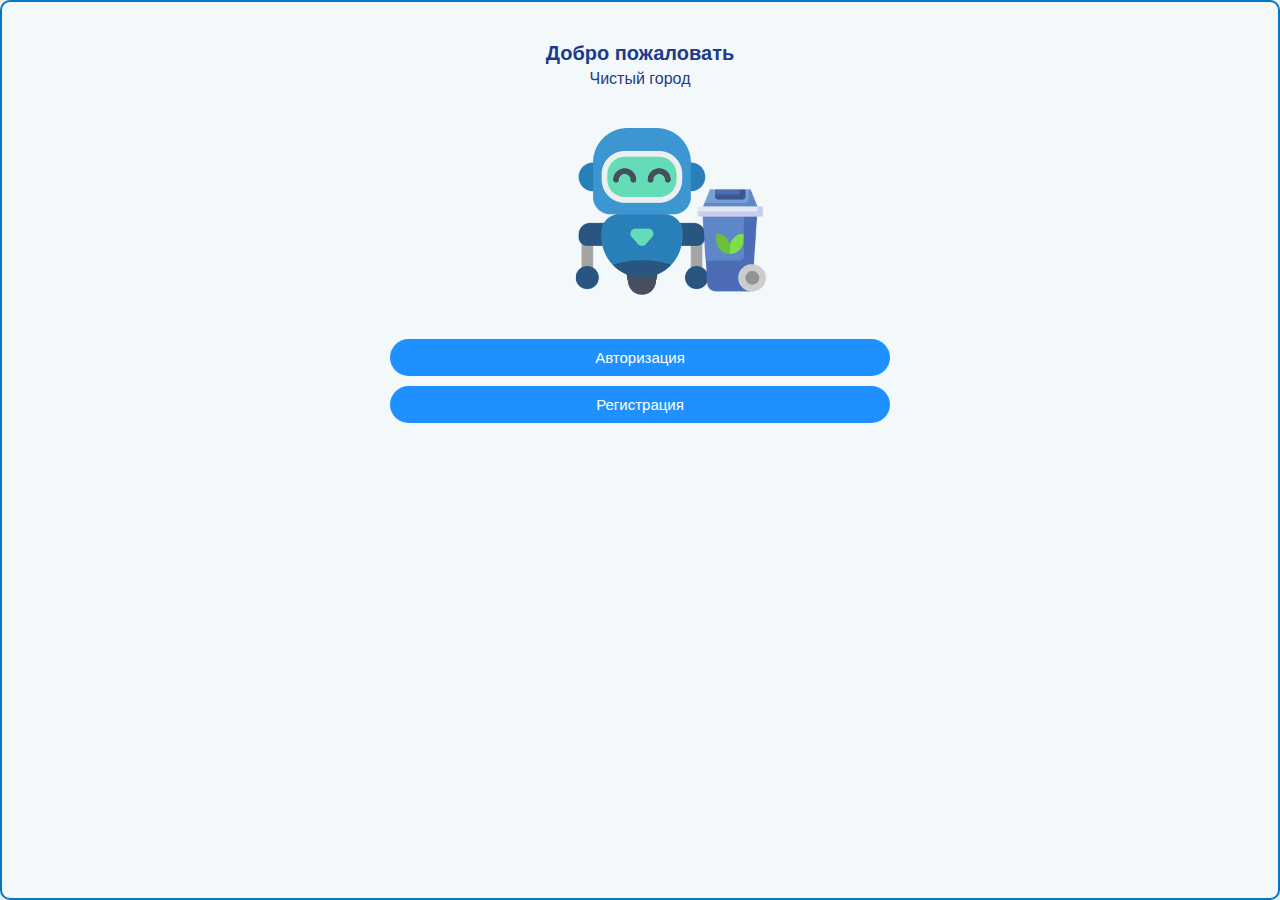
<file: CoursePaper/wwwroot/index.html>
﻿<!DOCTYPE html>
<html lang="ru">
<head>
    <meta charset="utf-8" />
    <meta name="viewport" content="width=device-width, initial-scale=1.0" " />
    <title>Чистый город</title>
    <link rel="stylesheet" href="style.css" />
</head>
<body>
    <div class="container">
        <h1>Добро пожаловать</h1>
        <p class="subtitle">Чистый город</p>

        <img src="Resources/robot.png" alt="Робот" class="robot" />
        <img src="Resources/recycling.png" alt="Урна" class="recycling"/>

        <div class="buttons">
            <a href="login.html" class="btn">Авторизация</a>
            <a href="register.html" class="btn">Регистрация</a>
        </div>
    </div>
</body>
</html>
</file>
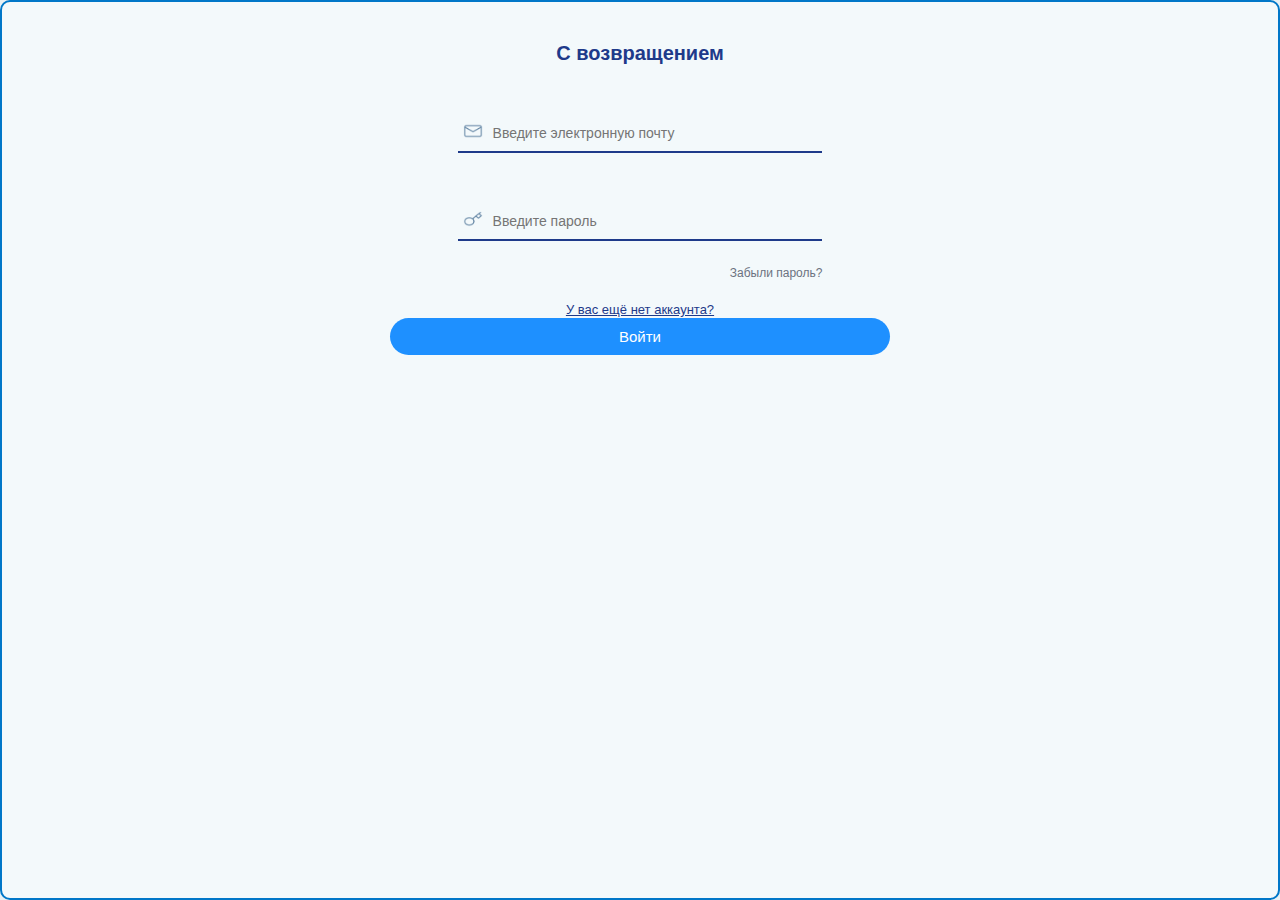
<file: CoursePaper/wwwroot/login.html>
<!DOCTYPE html>
<html lang="ru">
<head>
  <meta charset="UTF-8">
  <meta name="viewport" content="width=device-width, initial-scale=1.0">
  <title>Авторизация</title>
  <link rel="stylesheet" href="css/style.css">
</head>
<body>
  <div class="container">
    <h1>С возвращением</h1>
    <div class="input-group">
      <img src="Resources/mail.png" alt="Почта">
      <input type="email" 
      placeholder="Введите электронную почту" required>
    </div>

    <div class="input-group">
      <img src="Resources/key.png" alt="Пароль">
      <input type="password" placeholder="Введите пароль" required>
    </div>



    <a href="restPassword.html" class="forgot-password">Забыли пароль?</a>
    <a href="register.html" class="register-link">У вас ещё нет аккаунта?</p>
    <a href="index.html" class="btn">Войти</a>
  </div>
</body>
</html>
</file>
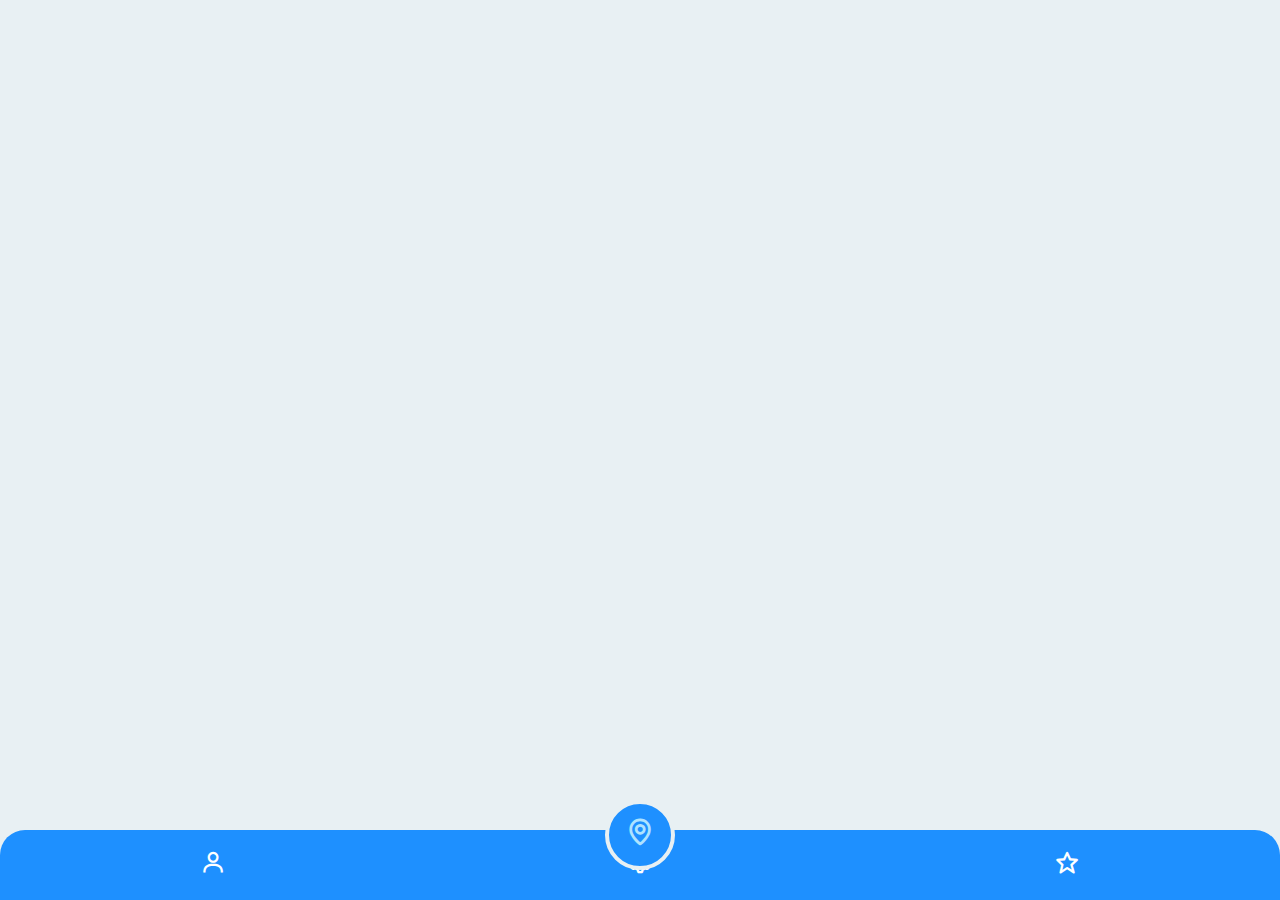
<file: CoursePaper/wwwroot/map.html>
<!DOCTYPE html>
<html lang="ru">
<head>
  <meta charset="UTF-8" />
  <meta name="viewport" content="width=device-width, initial-scale=1.0" />
  <title>Карта — Чистый город</title>
  <link rel="stylesheet" href="style.css" />
  <link rel="stylesheet" href="https://unpkg.com/boxicons@2.1.4/css/boxicons.min.css" />
</head>
<body>
    <div class="map-container">
    <div id="map"></div>
    <div class="bottom-nav">
      
      <a href="profile.html" class="nav-item"><i class='bx bx-user'></i></a>
      <div class="center-btn">
        <a href="map.html" class="nav-item active"><i class='bx bx-map'></i></a>
      </div>
       <a href="settings.html" class="nav-item"><i class='bx bx-cog'></i></a>
      <a href="favorites.html" class="nav-item"><i class='bx bx-star'></i></a>
     
    </div>
  </div>

    <script src="https://api-maps.yandex.ru/2.1/?lang=ru_RU"></script>
<script>
  ymaps.ready(init);
  function init() {
    var map = new ymaps.Map("map", {
      center: [51.7682, 55.0968], 
      zoom: 13
    });

   
    var placemark = new ymaps.Placemark([51.7682, 55.0968], {
      balloonContent: 'Пункт приёма мусора'
    });
    map.geoObjects.add(placemark);
  }
</script>

</body>
</html>
</file>
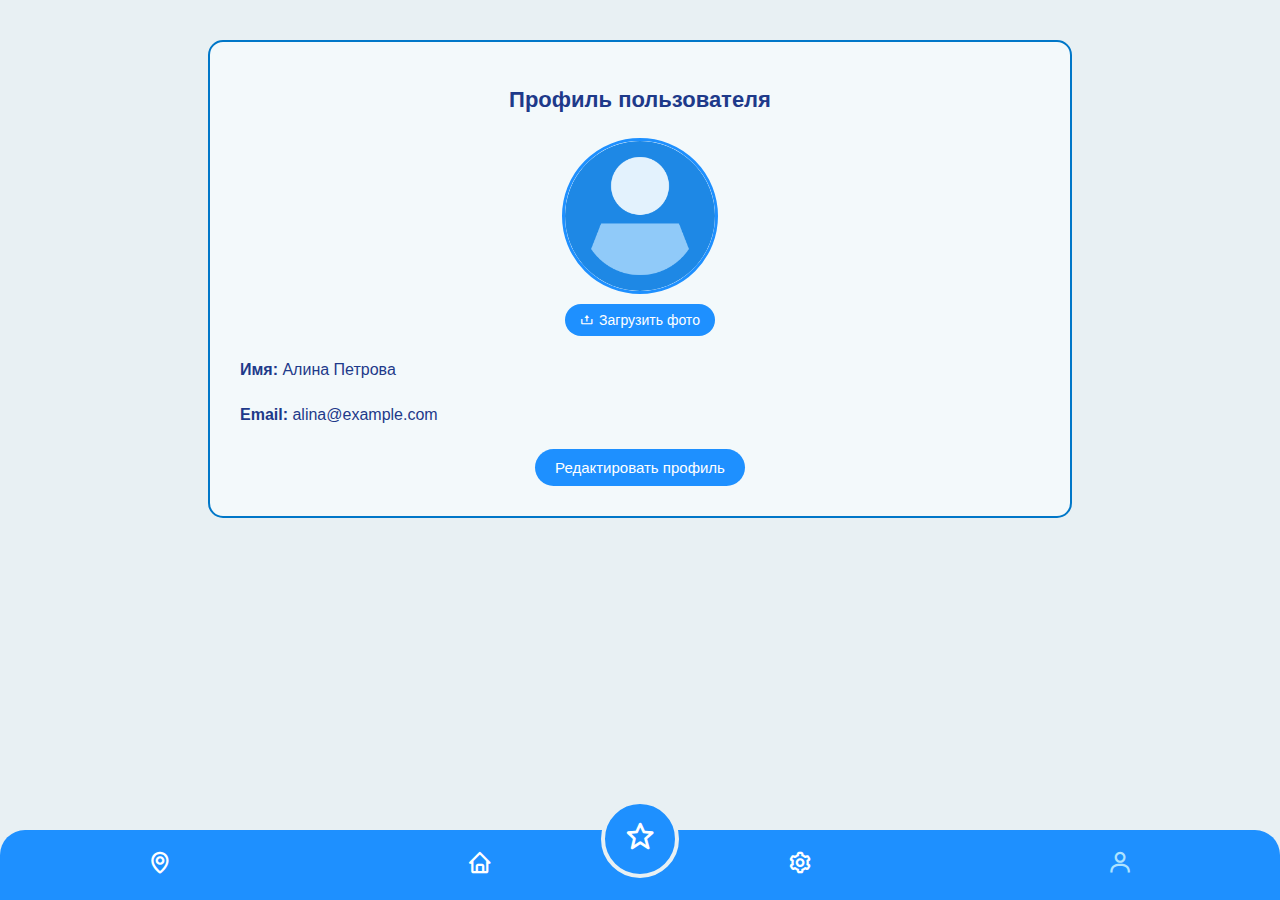
<file: CoursePaper/wwwroot/profile.html>
<!DOCTYPE html>
<html lang="ru">
<head>
  <meta charset="UTF-8" />
  <meta name="viewport" content="width=device-width, initial-scale=1.0" />
  <title>Профиль — Чистый город</title>
  <link rel="stylesheet" href="https://unpkg.com/boxicons@2.1.4/css/boxicons.min.css" />
  <link rel="stylesheet" href="profile.css" />
</head>
<body>

  <div class="profile-container">
    <h1>Профиль пользователя</h1>

    <div class="avatar-container">
      <img id="avatarPreview" src="Resources/avatar.png" alt="" />
      <label for="avatarInput" class="upload-btn">
        <i class='bx bx-upload'></i> Загрузить фото
      </label>
      <input type="file" id="avatarInput" accept="image/*" hidden>
    </div>

    <div class="user-info">
      <p><strong>Имя:</strong> Алина Петрова</p>
      <p><strong>Email:</strong> alina@example.com</p>
      
    </div>

    <button class="btn">Редактировать профиль</button>
  </div>

  
  <div class="bottom-nav">
    <a href="notifications.html" class="nav-item"><i class='bx bx-map'></i></a>
    <a href="home.html" class="nav-item"><i class='bx bx-home'></i></a>

    <div class="center-btn">
      <a href="favorites.html"><i class='bx bx-star'></i></a>
    </div>

    <a href="settings.html" class="nav-item"><i class='bx bx-cog'></i></a>
    <a href="profile.html" class="nav-item active"><i class='bx bx-user'></i></a>
  </div>

  <script>
    
    const input = document.getElementById("avatarInput");
    const preview = document.getElementById("avatarPreview");

    input.addEventListener("change", () => {
      const file = input.files[0];
      if (file) {
        preview.src = URL.createObjectURL(file);
      }
    });
  </script>

</body>
</html>
</file>
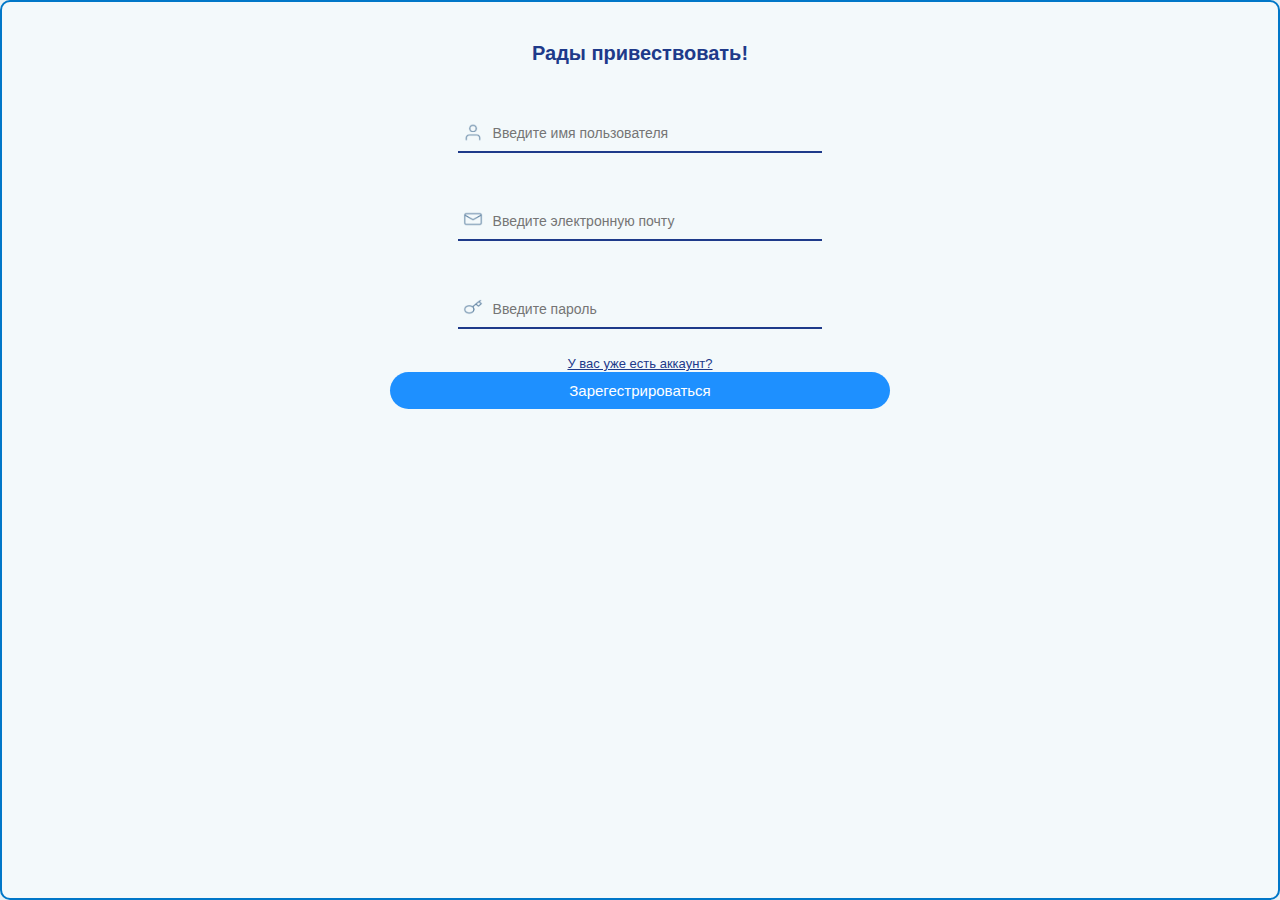
<file: CoursePaper/wwwroot/register.html>
<!DOCTYPE html>
<html lang="ru">
<head>
  <meta charset="UTF-8">
  <meta name="viewport" content="width=device-width, initial-scale=1.0">
  <title>Регистрация</title>
  <link rel="stylesheet" href="style.css">
</head>
<body>
  <div class="container">
    <h1>Рады привествовать!</h1>
    <form method="post" action="Register.aspx" >
     <div class="input-group">
      <img src="Resources/user.png" alt="Имя пользователя">
      <input type="text" name="userNameText" placeholder="Введите имя пользователя" required>
    </div>
    <div class="input-group">
      <img src="Resources/mail.png" alt="Почта">
      <input type="email"  name="emailText"
      placeholder="Введите электронную почту" required>
    </div>

    <div class="input-group">
      <img src="Resources/key.png" alt="Пароль">
      <input type="password" name="passwordText" placeholder="Введите пароль" required>
    </div>

    <a href="login.html" class="register-link">У вас уже есть аккаунт?</p>
    <a href="index.html" class="btn">Зарегестрироваться</a>
    </form>
  </div>
</body>
</html>
</file>
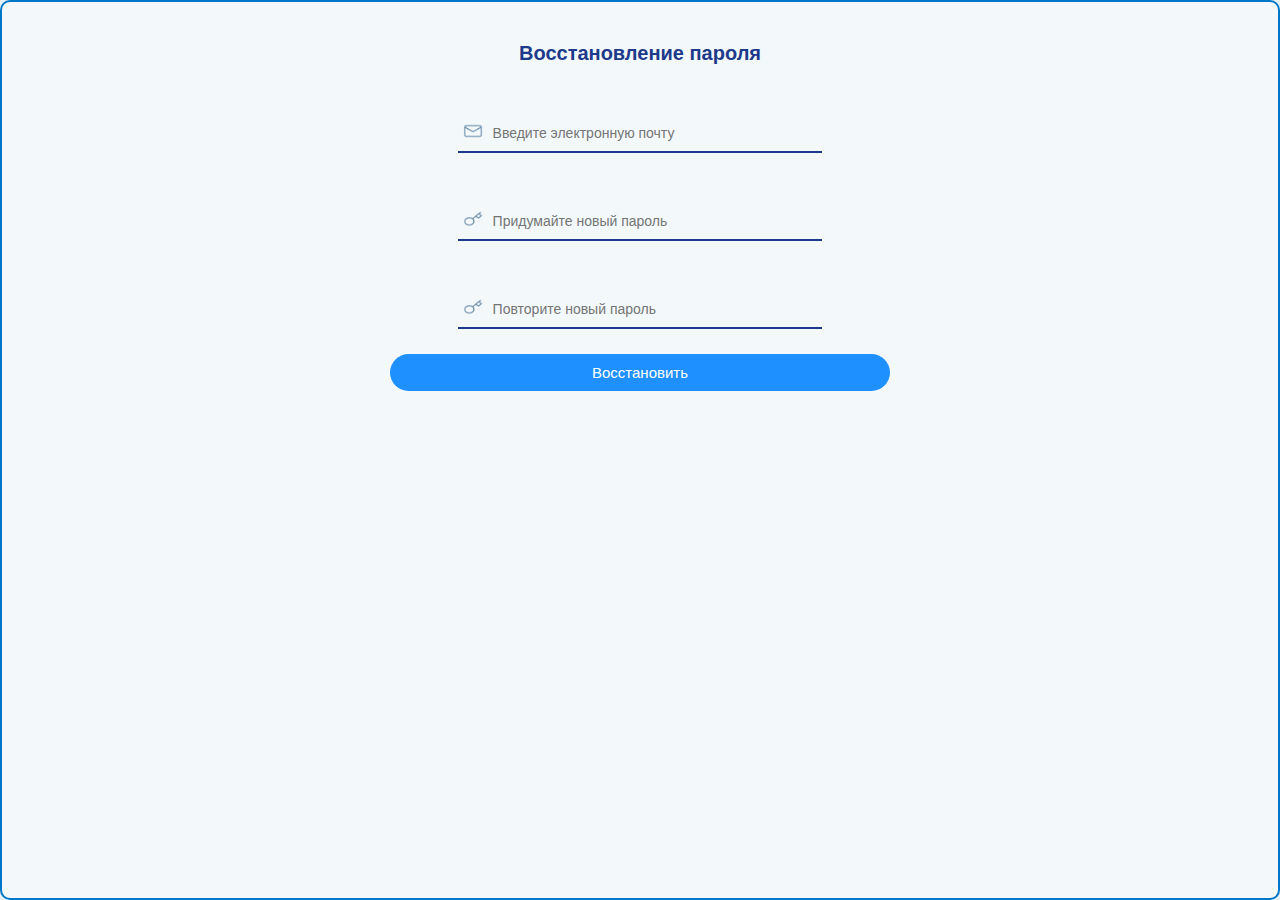
<file: CoursePaper/wwwroot/restPassword.html>
<!DOCTYPE html>
<html lang="ru">
<head>
  <meta charset="UTF-8">
  <meta name="viewport" content="width=device-width, initial-scale=1.0">
  <title>Забыли пароль</title>
  <link rel="stylesheet" href="style.css">
</head>
<body>
  <div class="container">
    <h1>Восстановление пароля</h1>
     <div class="input-group">
      <img src="Resources/mail.png" alt="почта пользователя">
      <input type="text" placeholder="Введите электронную почту" required>
    </div>
    <div class="input-group">
      <img src="Resources/key.png" alt="Пароль">
      <input type="email" 
      placeholder="Придумайте новый пароль" required>
    </div>

    <div class="input-group">
      <img src="Resources/key.png" alt="Пароль">
      <input type="password" placeholder="Повторите новый пароль" required>
    </div>

    
    <a href="index.html" class="btn">Восстановить</a>
  </div>
</body>
</html>
</file>
<file: CoursePaper/wwwroot/style.css>
﻿* {
    margin: 0;
    padding: 0;
    box-sizing: border-box;
    font-family: 'Inter', sans-serif;
}

html,body {
    background-color: #e8f0f3;
    display:flex;
    justify-content: center;
    align-items: center;
    height: 100%;
    width: 100%;
}

.container {
    background-color: #f3f9fb;
    border: 2px solid #0077c8;
    border-radius: 10px;
    padding: 40px 30px;
    text-align: center;
    width: 100vw;
    height: 100vh;
    overflow: hidden;
}
.map-container{
  position: relative;
  width: 100vw;
  height: 100vh;
  overflow: hidden;
}
#map {
  width: 100%;
  height: 100%;
}

h1 {
    color: #1e3a8a;
    font-size: 20px;
    margin-bottom: 5px;
}

.bottom-nav {
  position: absolute;
  bottom: 0;
  left: 0;
  width: 100%;
  height: 70px;
  background-color: #1e90ff;
  border-top-left-radius: 25px;
  border-top-right-radius: 25px;
  display: flex;
  justify-content: space-around;
  align-items: center;
}

.nav-item {
  color: white;
  font-size: 26px;
  text-decoration: none;
  transition: 0.3s;
}

.nav-item:hover,
.nav-item.active {
  color: #aee3ff;
}

.center-btn {
  position: absolute;
  top: -30px;
  left: 50%;
  transform: translateX(-50%);
  background-color: #1e90ff;
  border: 4px solid #e8f0f3;
  width: 70px;
  height: 70px;
  border-radius: 50%;
  display: flex;
  justify-content: center;
  align-items: center;
}

.center-btn a {
  color: white;
  font-size: 32px;
  text-decoration: none;
}

.center-btn a:hover {
  color: #aee3ff;
}
.input-group {
  position: relative;
  margin-bottom: 25px;
  width: 30%;
  margin-left: 35%;
  margin-top: 50px;
}

.input-group input {
  width: 100%;
  padding: 10px 10px 10px 35px;
  
  border: none;
  border-bottom: 2px solid #1e3a8a;
  background: transparent;
  outline: none;
  font-size: 14px;
  color: #1e3a8a;
}

.input-group img {
  position: absolute;
  left: 5px;
  top: 8px;
  width: 20px;
  opacity: 0.7;
}

.forgot-password {
  display: block;
  text-align: right;
  font-size: 12px;
  color: #6b7280;
  margin-right: 35%;
  margin-bottom: 20px;
  text-decoration: none;
  
}

.forgot-password:hover {
  text-decoration: underline;
}
.subtitle {
    color: #1e3a8a;
    font-size: 16px;
    margin-bottom: 20px;
}

.register-link {
  margin-top: 5px;
  font-size: 13px;
  color: #1e3a8a;
}

.register-link a {
  color: #1e90ff;
  text-decoration: none;
  font-weight: bold;
}

.register-link a:hover {
  text-decoration: underline;
}


.robot {
    width: 140px;
   
    margin-top: 20px;
    margin-bottom: 40px;
    margin-left: 100px;
    
}
.recycling {
    position: relative;
    width: 92px !important;
    height: auto !important;
    top: -40px;
    
    right: 30px;
}

.buttons {
    
    display: flex;
    flex-direction: column;
    gap: 10px;
    
    justify-content: center;
    align-items: center;

    margin: 0 auto;
    max-width: 500px;
    width: 90%;
}

.btn {
  display: inline-block;
  background-color: #1e90ff;
  color: white;
  border: none;
  border-radius: 25px;
  padding: 10px 20px;
  font-size: 15px;
  cursor: pointer;
  width: 500px;
  text-decoration: none;
  transition: background-color 0.3s;
}

    .btn:hover {
        background-color: #1c86ee;
    }
</file>
<file: CoursePaper/wwwroot/css/style.css>
﻿* {
    margin: 0;
    padding: 0;
    box-sizing: border-box;
    font-family: 'Inter', sans-serif;
}

html,body {
    background-color: #e8f0f3;
    display:flex;
    justify-content: center;
    align-items: center;
    height: 100%;
    width: 100%;
}

.container {
    background-color: #f3f9fb;
    border: 2px solid #0077c8;
    border-radius: 10px;
    padding: 40px 30px;
    text-align: center;
    width: 100vw;
    height: 100vh;
    overflow: hidden;
}
.map-container{
  position: relative;
  width: 100vw;
  height: 100vh;
  overflow: hidden;
}
#map {
  width: 100%;
  height: 100%;
}

h1 {
    color: #1e3a8a;
    font-size: 20px;
    margin-bottom: 5px;
}

.bottom-nav {
  position: absolute;
  bottom: 0;
  left: 0;
  width: 100%;
  height: 70px;
  background-color: #1e90ff;
  border-top-left-radius: 25px;
  border-top-right-radius: 25px;
  display: flex;
  justify-content: space-around;
  align-items: center;
}

.nav-item {
  color: white;
  font-size: 26px;
  text-decoration: none;
  transition: 0.3s;
}

.nav-item:hover,
.nav-item.active {
  color: #aee3ff;
}

.center-btn {
  position: absolute;
  top: -30px;
  left: 50%;
  transform: translateX(-50%);
  background-color: #1e90ff;
  border: 4px solid #e8f0f3;
  width: 70px;
  height: 70px;
  border-radius: 50%;
  display: flex;
  justify-content: center;
  align-items: center;
}

.center-btn a {
  color: white;
  font-size: 32px;
  text-decoration: none;
}

.center-btn a:hover {
  color: #aee3ff;
}
.input-group {
  position: relative;
  margin-bottom: 25px;
  width: 30%;
  margin-left: 35%;
  margin-top: 50px;
}

.input-group input {
  width: 100%;
  padding: 10px 10px 10px 35px;
  
  border: none;
  border-bottom: 2px solid #1e3a8a;
  background: transparent;
  outline: none;
  font-size: 14px;
  color: #1e3a8a;
}

.input-group img {
  position: absolute;
  left: 5px;
  top: 8px;
  width: 20px;
  opacity: 0.7;
}

.forgot-password {
  display: block;
  text-align: right;
  font-size: 12px;
  color: #6b7280;
  margin-right: 35%;
  margin-bottom: 20px;
  text-decoration: none;
  
}

.forgot-password:hover {
  text-decoration: underline;
}
.subtitle {
    color: #1e3a8a;
    font-size: 16px;
    margin-bottom: 20px;
}

.register-link {
  margin-top: 5px;
  font-size: 13px;
  color: #1e3a8a;
}

.register-link a {
  color: #1e90ff;
  text-decoration: none;
  font-weight: bold;
}

.register-link a:hover {
  text-decoration: underline;
}


.robot {
    width: 140px;
   
    margin-top: 20px;
    margin-bottom: 40px;
    margin-left: 100px;
    
}
.recycling {
    position: relative;
    width: 92px !important;
    height: auto !important;
    top: -40px;
    
    right: 30px;
}

.buttons {
    
    display: flex;
    flex-direction: column;
    gap: 10px;
    
    justify-content: center;
    align-items: center;

    margin: 0 auto;
    max-width: 500px;
    width: 90%;
}

.btn {
  display: inline-block;
  background-color: #1e90ff;
  color: white;
  border: none;
  border-radius: 25px;
  padding: 10px 20px;
  font-size: 15px;
  cursor: pointer;
  width: 500px;
  text-decoration: none;
  transition: background-color 0.3s;
}

    .btn:hover {
        background-color: #1c86ee;
    }
</file>
<file: CoursePaper/wwwroot/profile.css>
body {
  background-color: #e8f0f3;
  font-family: 'Inter', sans-serif;
  margin: 0;
  padding-bottom: 90px;
}

.profile-container {
  max-width: 800px;
  margin: 40px auto;
  background: #f3f9fb;
  border: 2px solid #0077c8;
  border-radius: 15px;
  padding: 30px;
  text-align: center;
}

h1 {
  color: #1e3a8a;
  font-size: 22px;
  margin-bottom: 25px;
}

.avatar-container {
  display: flex;
  flex-direction: column;
  align-items: center;
  margin-bottom: 20px;
}

.avatar-container img {
  width: 150px;
  height: 150px;
  border-radius: 50%;
  object-fit: cover;
  border: 3px solid #1e90ff;
  margin-bottom: 10px;
}

.upload-btn {
  background-color: #1e90ff;
  color: white;
  padding: 8px 15px;
  border-radius: 20px;
  font-size: 14px;
  cursor: pointer;
  display: inline-flex;
  align-items: center;
  gap: 5px;
  transition: background-color 0.3s;
}

.upload-btn:hover {
  background-color: #1c86ee;
}

.user-info {
  text-align: left;
  margin: 20px 0;
  color: #1e3a8a;
  line-height: 1.8;
}

.btn {
  background-color: #1e90ff;
  color: white;
  border: none;
  border-radius: 25px;
  padding: 10px 20px;
  font-size: 15px;
  cursor: pointer;
  transition: 0.3s;
}

.btn:hover {
  background-color: #1c86ee;
}

.bottom-nav {
  position: fixed;
  bottom: 0;
  left: 0;
  width: 100%;
  height: 70px;
  background-color: #1e90ff;
  border-top-left-radius: 25px;
  border-top-right-radius: 25px;
  display: flex;
  justify-content: space-around;
  align-items: center;
  z-index: 1000;
}

.nav-item {
  color: white;
  font-size: 26px;
  text-decoration: none;
  transition: 0.3s;
}

.nav-item:hover,
.nav-item.active {
  color: #aee3ff;
}

.center-btn {
  position: absolute;
  top: -30px;
  left: 50%;
  transform: translateX(-50%);
  background-color: #1e90ff;
  border: 4px solid #e8f0f3;
  width: 70px;
  height: 70px;
  border-radius: 50%;
  display: flex;
  justify-content: center;
  align-items: center;
}

.center-btn a {
  color: white;
  font-size: 32px;
  text-decoration: none;
}
</file>
